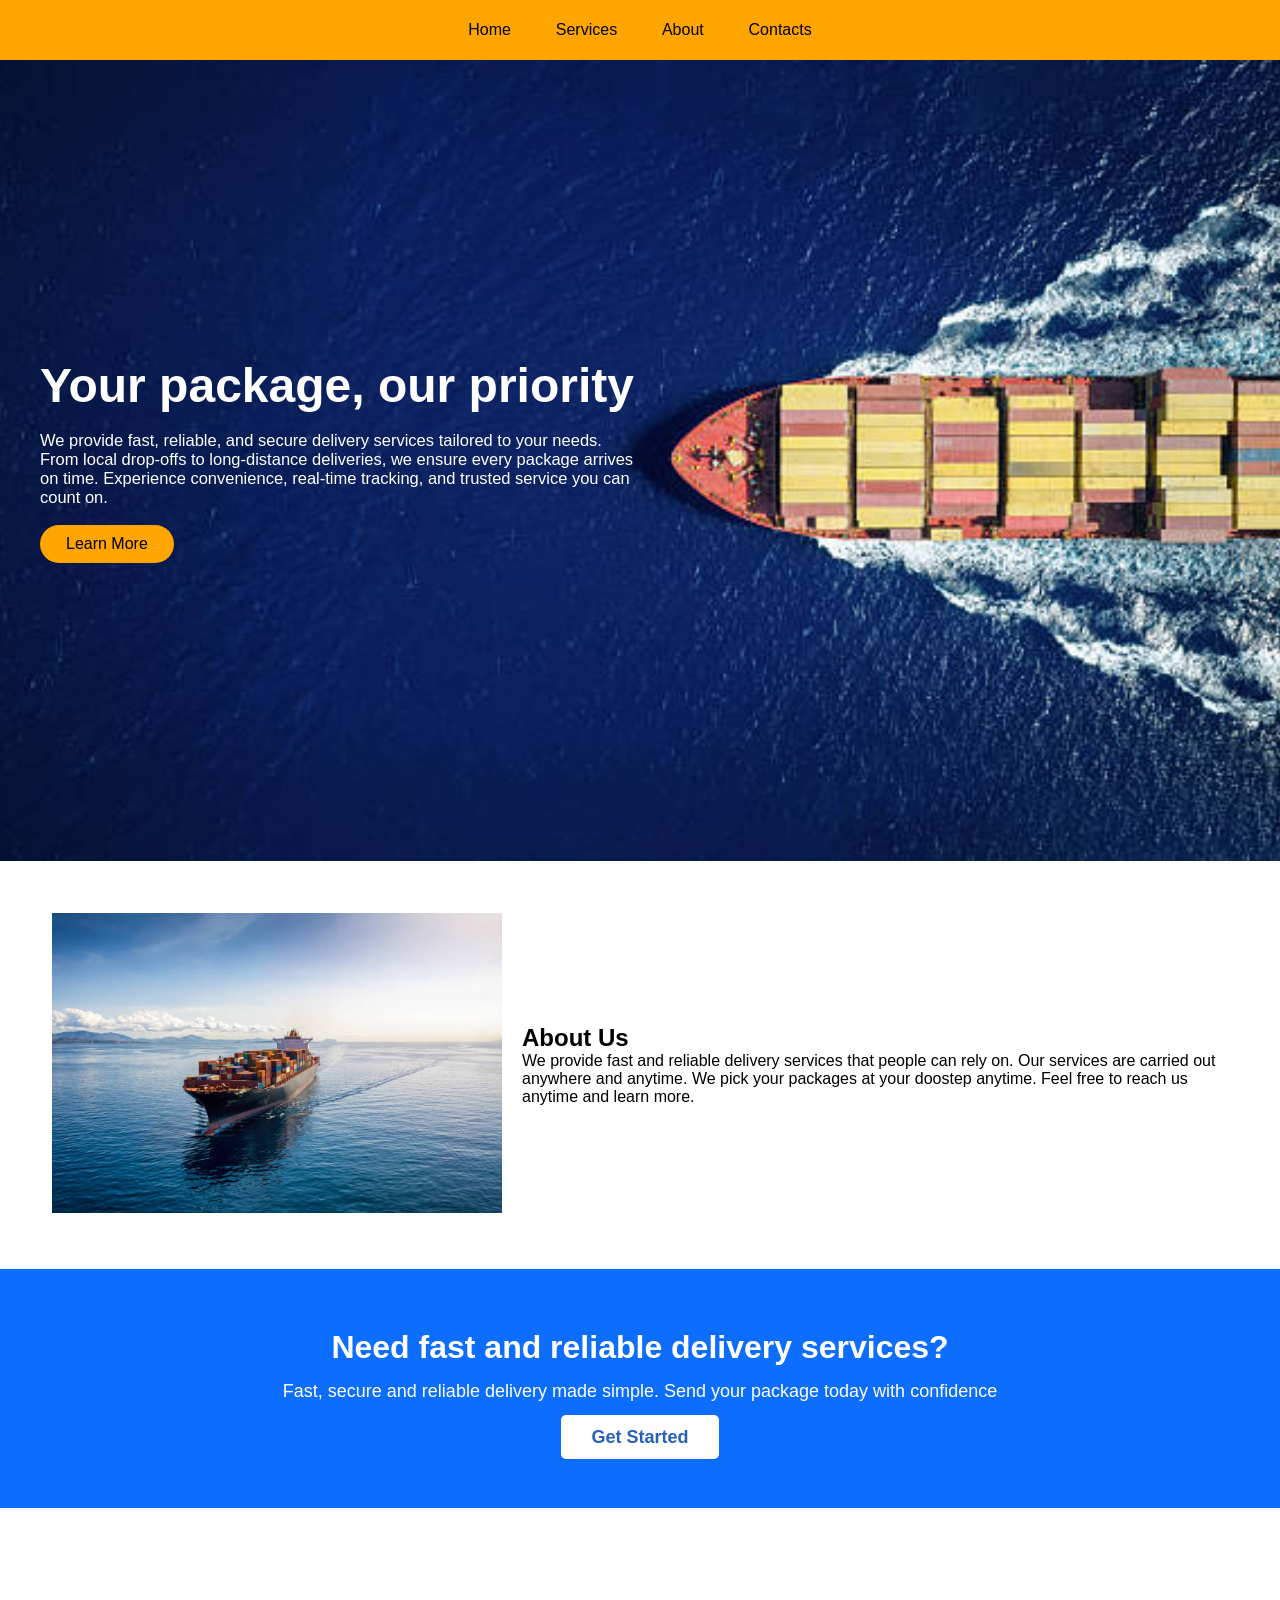
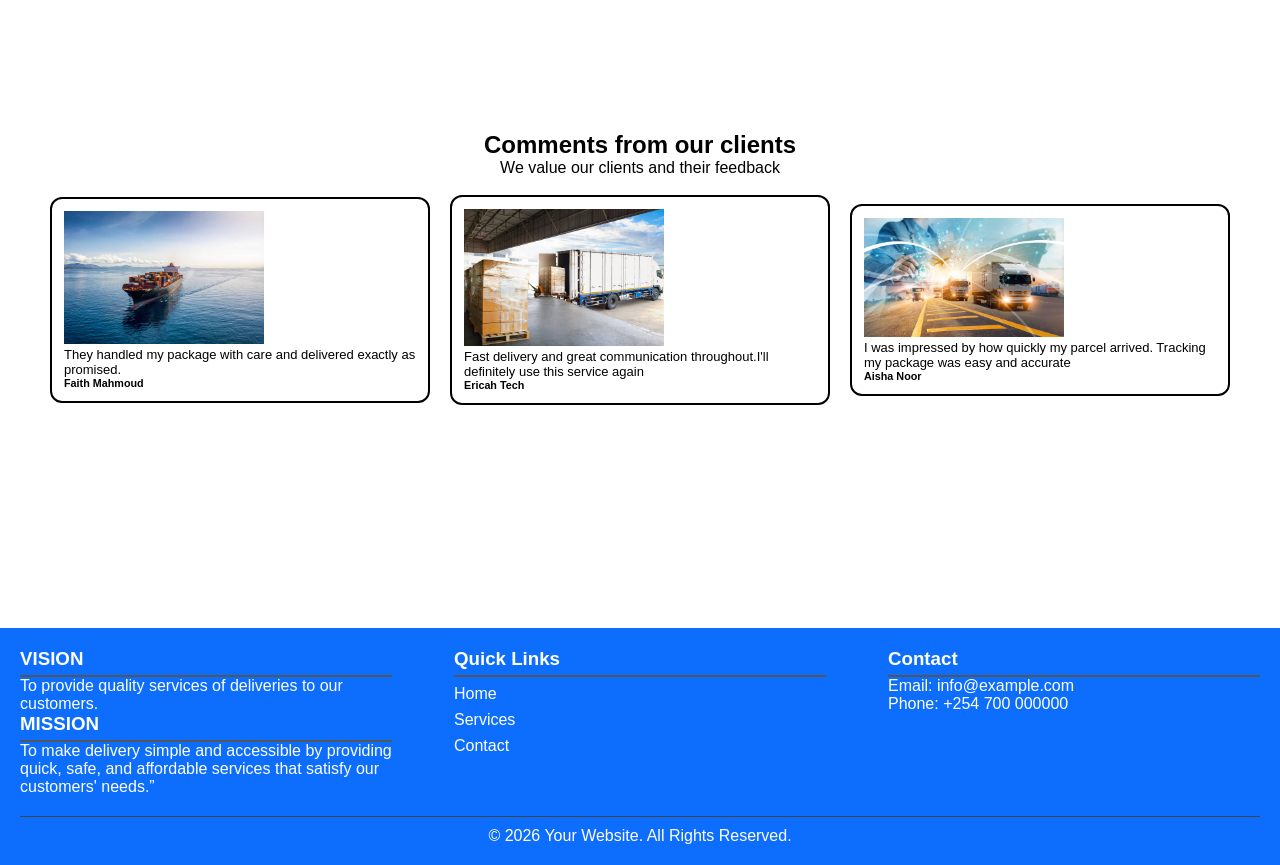
<file: index.html>
<!DOCTYPE html>
<html lang="en">
<head>
    <meta charset="UTF-8">
    <meta name="viewport" content="width=device-width, initial-scale=1.0">
    <title>Delivery Website</title>
    <link rel="stylesheet" href="home.css">
</head>
<body>
    <!-- COMPANY LINKS -->
    <nav>
         <ul>
            <li><a href="Home.html">Home</a></li>
            <li><a href="Services.html">Services</a></li>
            <li><a href="About us.html">About</a></li>
            <li><a href="Contacts.html">Contacts</a></li>
         </ul>
    </nav>
<!-- --Header section-- -->
<header>
    <!-- <img src="Images/Homebg.jpg.jpg" alt="Website logo"> -->
     <div>
        <h2 class="header">Your package, our priority</h2>
            <p class="headerParagraph">We provide fast, reliable, and secure delivery services tailored to your needs.
            From local drop-offs to long-distance deliveries, we ensure every package arrives on time.
            Experience convenience, real-time tracking, and trusted service you can count on.</p>
     </div>
                <a class="button" href="About us.html">Learn More</a>
</header>

    <!-- ---MAIN CONTENT--- -->
     <main>

        <section class="About-section">
            <div>
                <img src="Images/Overseas.jpg.jpg" alt="" width="450px">
            </div>
            <div class="container">
                <h2>About Us</h2>
                <p>We provide fast and reliable delivery services that people can rely on. Our services are carried out anywhere and anytime. We pick your packages at your doostep anytime. Feel free to reach us anytime and learn more.</p>
            </div>

        </section>
        
        <section class="cta">
            <h2>Need fast and reliable delivery services?</h2>
            <p>Fast, secure and reliable delivery made simple. Send your package today with confidence</p>
            <a href="Services.html" class="cta-btn">Get Started</a>
        </section>

        <section class="testimonials">
            <h2>Comments from our clients</h2>
            <p>We value our clients and their feedback</p>
                <div class="cards">
                    <div class="card">
                        <img src="Images/Overseas.jpg.jpg" alt="" width="200px">
                        <p>They handled my package with care and delivered exactly as promised.</p>
                        <h5>Faith Mahmoud</h5>
                    </div>

                    <div class="card">
                        <img src="Images/deliverry.jpg" alt="" width="200px">
                        <p>Fast delivery and great communication throughout.I'll definitely use this service again</p>
                        <h5>Ericah Tech</h5>
                    </div>

                    <div class="card">
                        <img src="Images/Fast.jpg.jpg" alt="" width="200px">
                        <p>I was impressed by how quickly my parcel arrived.
                            Tracking my package was easy and accurate
                        </p>
                        <h5>Aisha Noor</h5>
                    </div>
                </div>
        </section>
     </main>

    <footer>
    <div class="footer-container">

        <div class="footer-column">
            <h3>VISION</h3>
            <p>To provide quality services of deliveries to our customers.</p>

            <h3>MISSION</h3>
            <p>To make delivery simple and accessible by providing quick, safe, and affordable services that satisfy our customers' needs.”</p>
        </div>

        <div class="footer-column">
            <h3>Quick Links</h3>
            <ul>
                <li><a href="#">Home</a></li>
                <li><a href="#">Services</a></li>
                <li><a href="#">Contact</a></li>
            </ul>
        </div>

        <div class="footer-column">
            <h3>Contact</h3>
            <p>Email: info@example.com</p>
            <p>Phone: +254 700 000000</p>
        </div>

    </div>

    <div class="footer-bottom">
        <p>© 2026 Your Website. All Rights Reserved.</p>
    </div>
</footer>
   
        
</header>  
     
</body>
</html>
</file>
<file: home.css>
* {
    padding: 0;
    margin: 0;
    box-sizing: border-box;
    font-family: 'Segoe UI', Tahoma, Geneva, Verdana, sans-serif;
}
nav{
padding: 10px;
height: 60px;
background-color: orange;
margin-top: 0%;
margin-bottom: 0%;
display: flex;
align-items: center;
justify-content: center;

}
nav ul {
  list-style: none;      
  display: flex;   
  justify-content: center; 
  align-items: center;    
  gap: 20px; 
  height: 10vh;
  gap: 2.8rem;    
  width: 100%;       
  /* padding: 0;
  margin: 0; */
}

nav ul li a {
  text-decoration: none; 
  color:black;
}
nav ul li a:hover {
    color: white;
    text-decoration: underline;
    transition: 0.5s;
}
header{
  background-image: url(Images/header\ bg.jpg);
  background-repeat: no-repeat;
  background-size: cover;
  background-position: center;
  height: 89vh;
  display: flex;
  flex-direction: column;
  align-items: start;
  justify-content: center;
  padding: 40px;
}

.header {
  font-size: 3rem;
  color: white;
  margin-bottom: 18px;
}
.headerParagraph {
color: white;
font-size: 16.5px;
margin-bottom: 18px;
width: 50%;
}

.About-section {
  margin: 2rem;
  display: flex;
  gap: 20px;
  justify-content: center;
  align-items: center;
  padding: 20px;
}

.about-container{
  flex-direction: column-reverse;
  justify-content: center;
  align-items: center;
}
.aboutp {
  flex-direction: column-reverse;
  justify-content: center;
  text-align: center;
}
.about-h2{
  text-decoration-color: #0d6efd;
  text-underline-position: auto;
}


.button {
  text-decoration: none;
  color: black;
  background-color: orange;
  padding: 10px 26px;
  border-radius: 22px;
}
.button:hover {
background-color: white;
transition: 0.3s;
}




/* testimonies */
.testimonials {
  width: 100%;
  display: flex;
  flex-direction: column;
  align-items: center;
  justify-content: center;
  height: 80vh;
  padding: 50px;
}

.cards {
  display: flex;
  flex-direction: row;
  align-items: center;
  justify-content: center;
  gap: 20px;
  margin-top: 18px;
  font-size: small;
}

.card {
  border: 2px solid black;
  border-radius: 12px;
  padding: 12px;
  width: 380px;
}

.cta {
  background: #0d6efd;   /* blue background */
  color: white;
  text-align: center;
  padding: 60px 20px;
}

.cta h2 {
  font-size: 32px;
  margin-bottom: 15px;
}

.cta p {
  font-size: 18px;
  margin-bottom: 25px;
}

.cta-btn {
  background: white;
  color: #2660b8;
  padding: 12px 30px;
  text-decoration: none;
  font-size: 18px;
  border-radius: 5px;
  font-weight: bold;
}

.cta-btn:hover {
  background: #f1f1f1;
}


footer{
    background-color: #0d6efd;
    color:white;
    padding:20px;
}

.footer-container{
    display:flex;
    justify-content:space-between;
}

.footer-column{
    width:30%;
}

.footer-column h3{
    border-bottom:2px solid #555;
    padding-bottom:5px;
}

.footer-column ul{
    list-style:none;
    padding:0;
}

.footer-column ul li{
    margin:8px 0;
}

.footer-column ul li a{
    color:white;
    text-decoration:none;
}

.footer-column ul li a:hover{
    text-decoration:underline;
}

.footer-bottom{
    text-align:center;
    margin-top:20px;
    border-top:1px solid #444;
    padding-top:10px;
}
</file>
